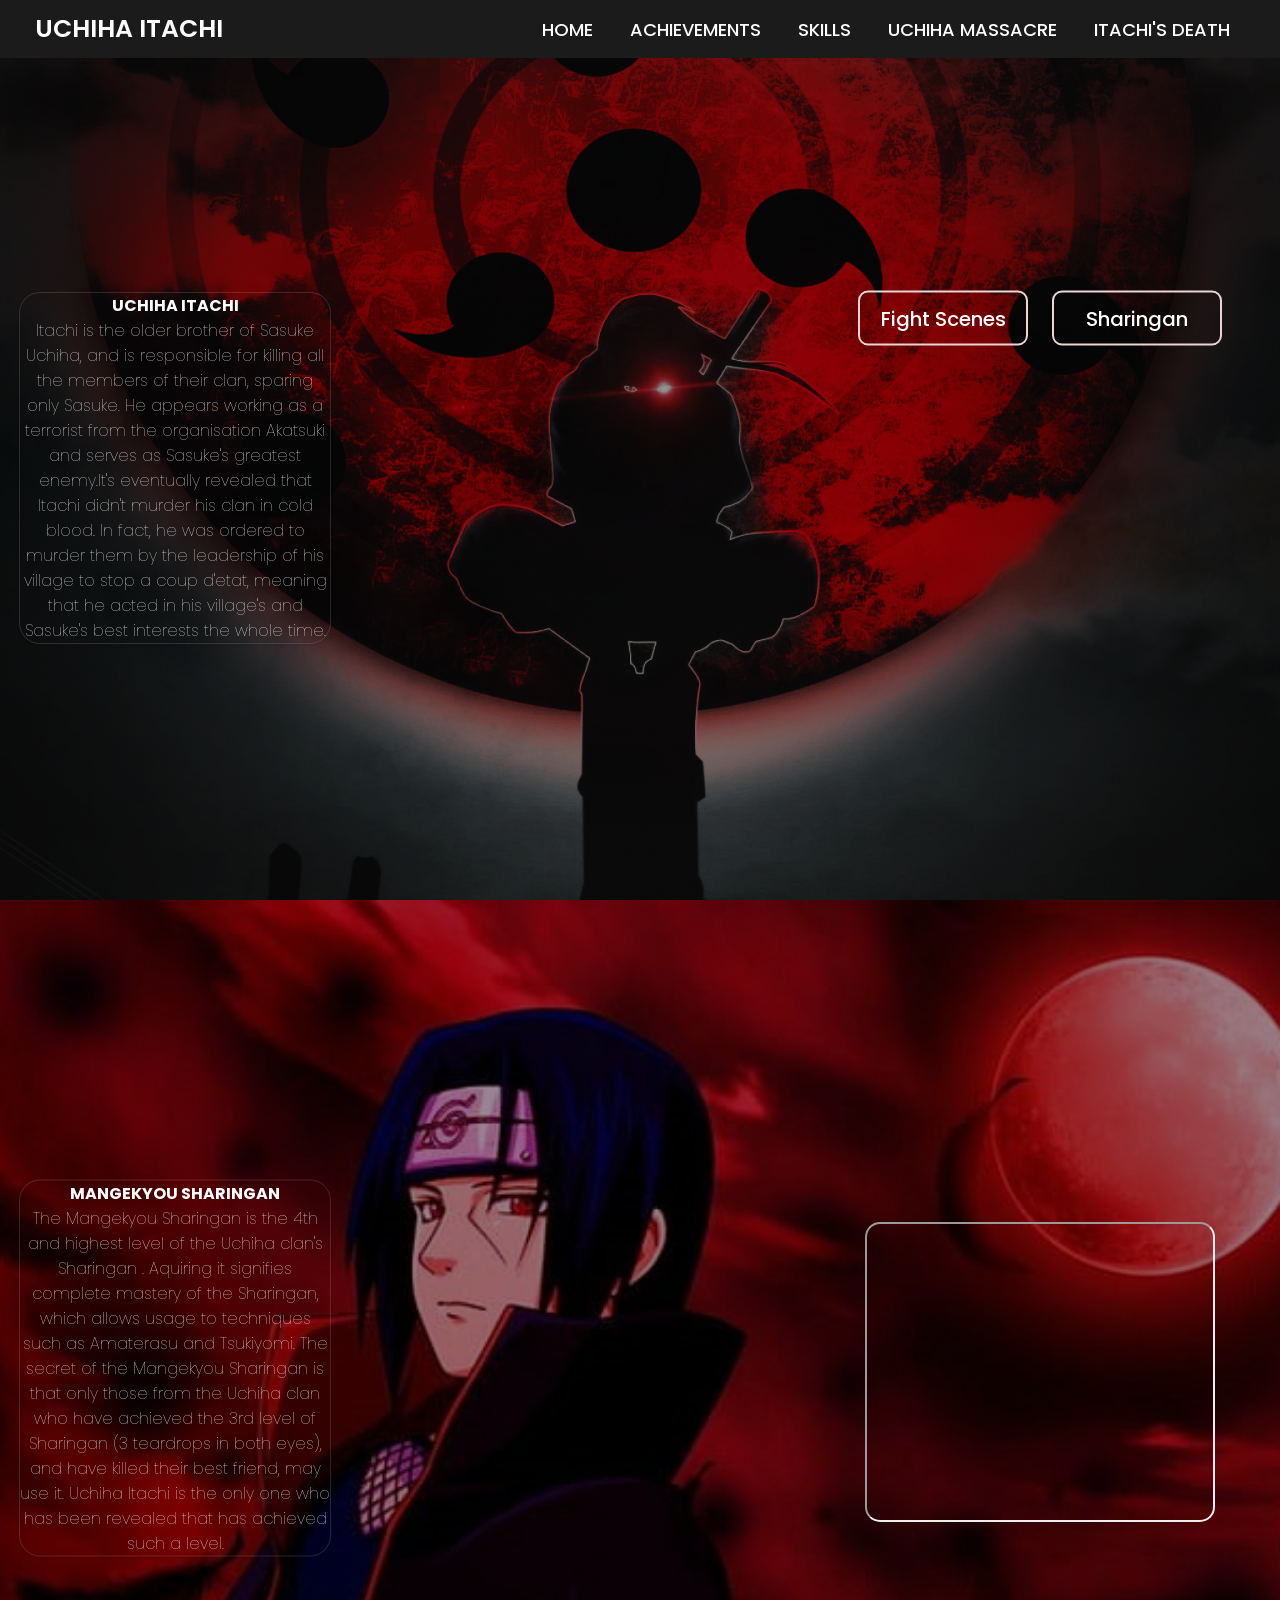
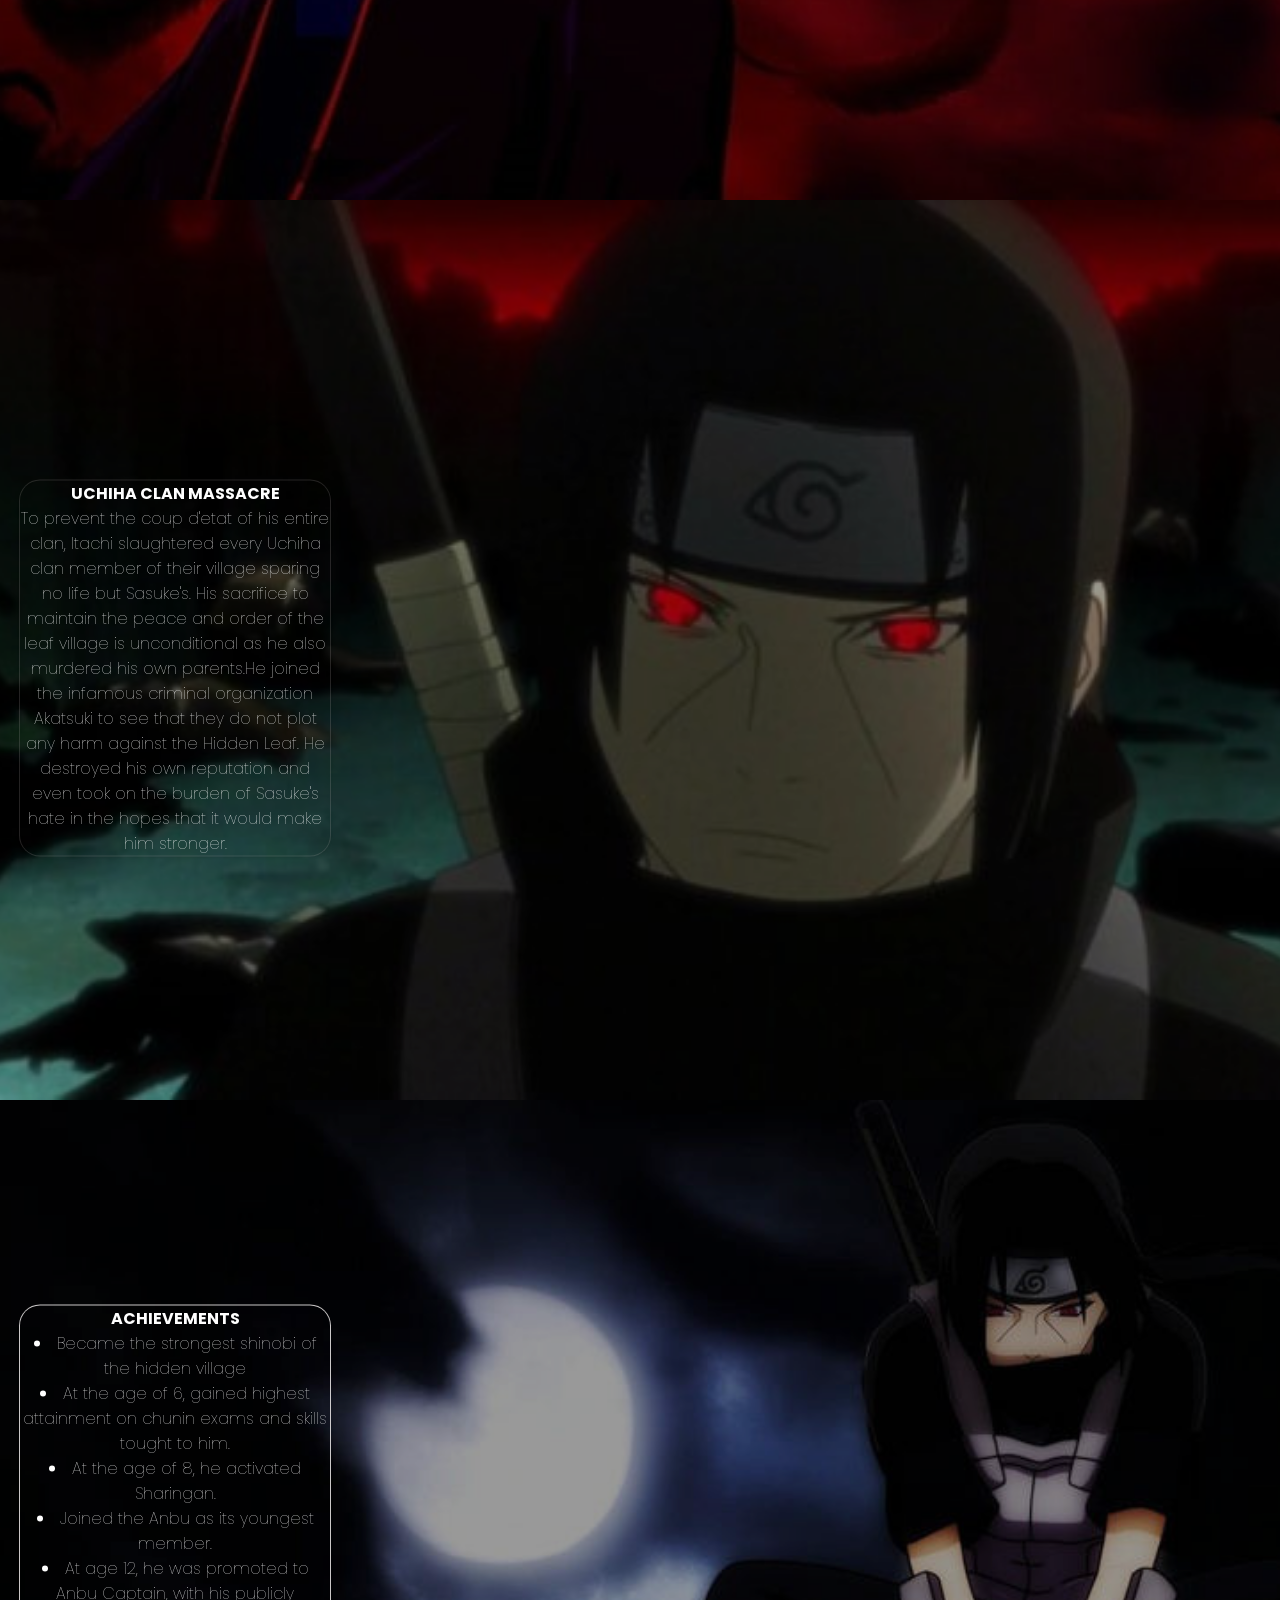
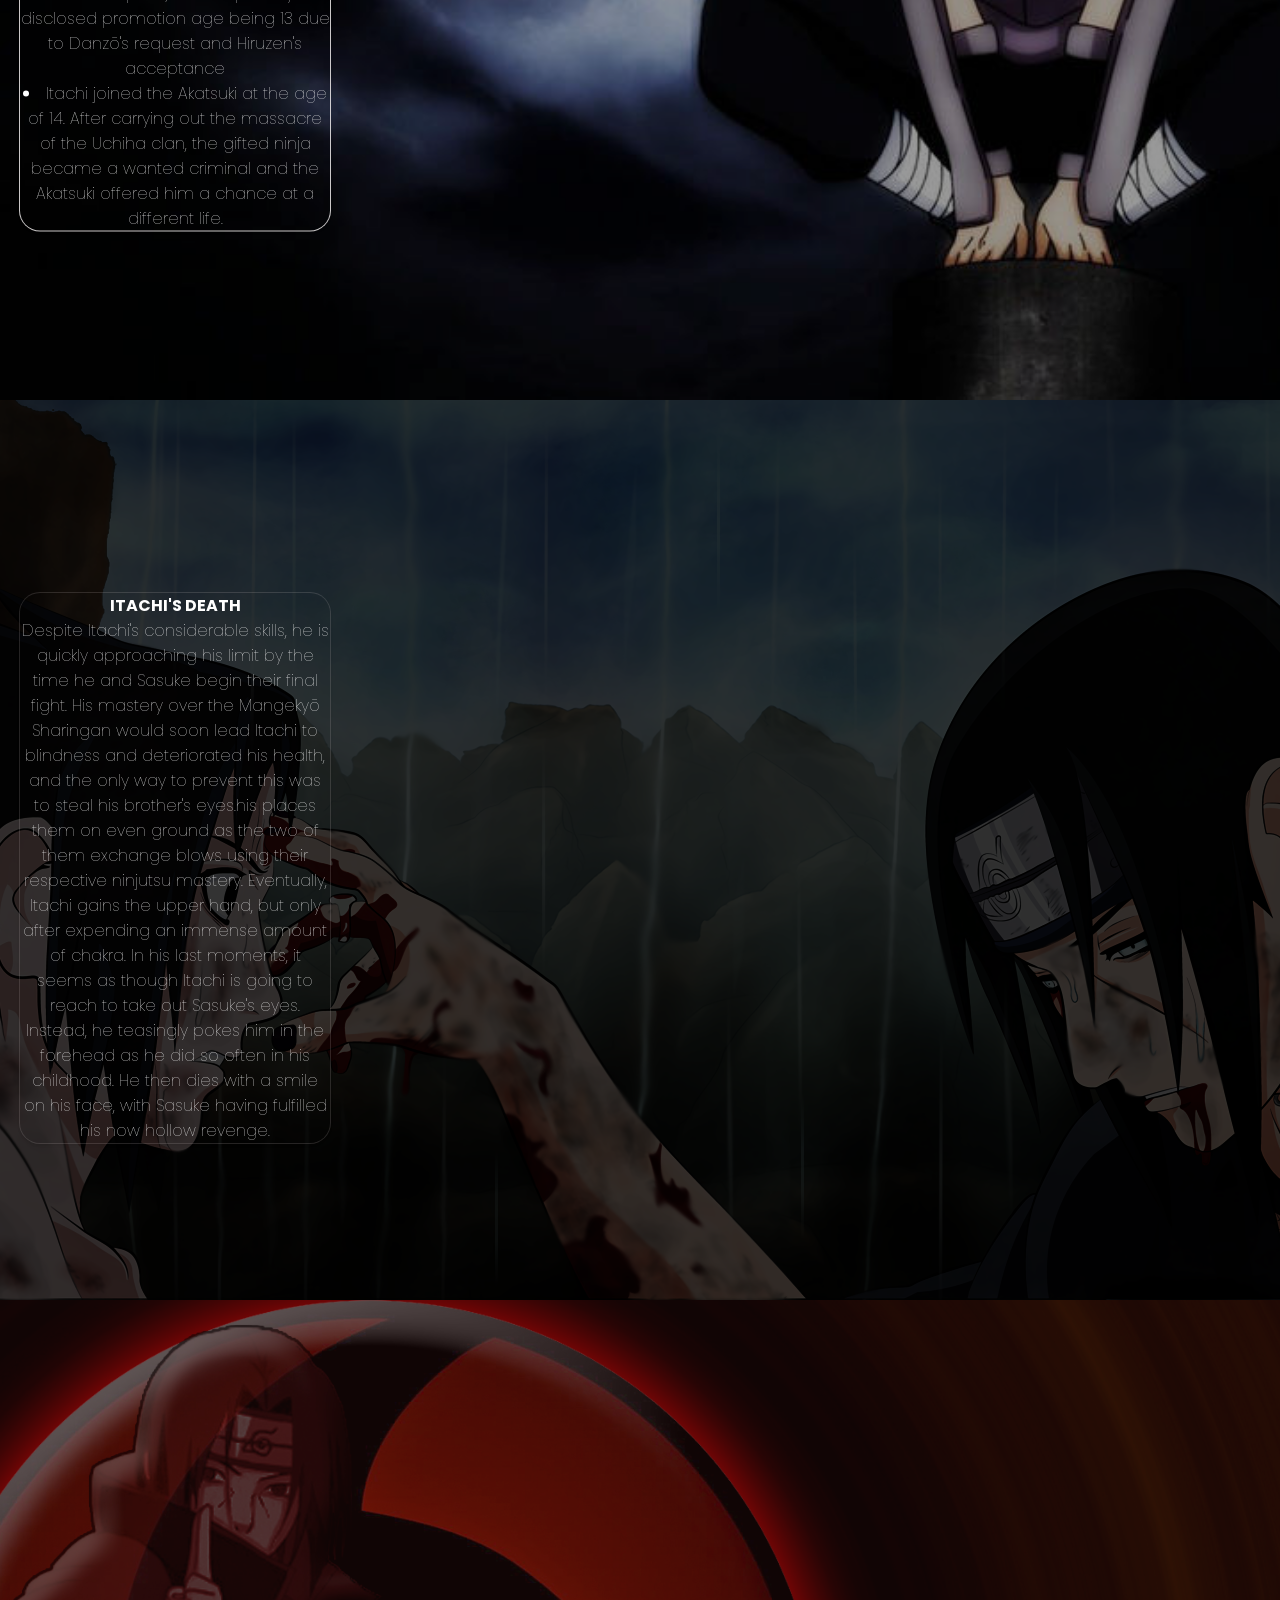
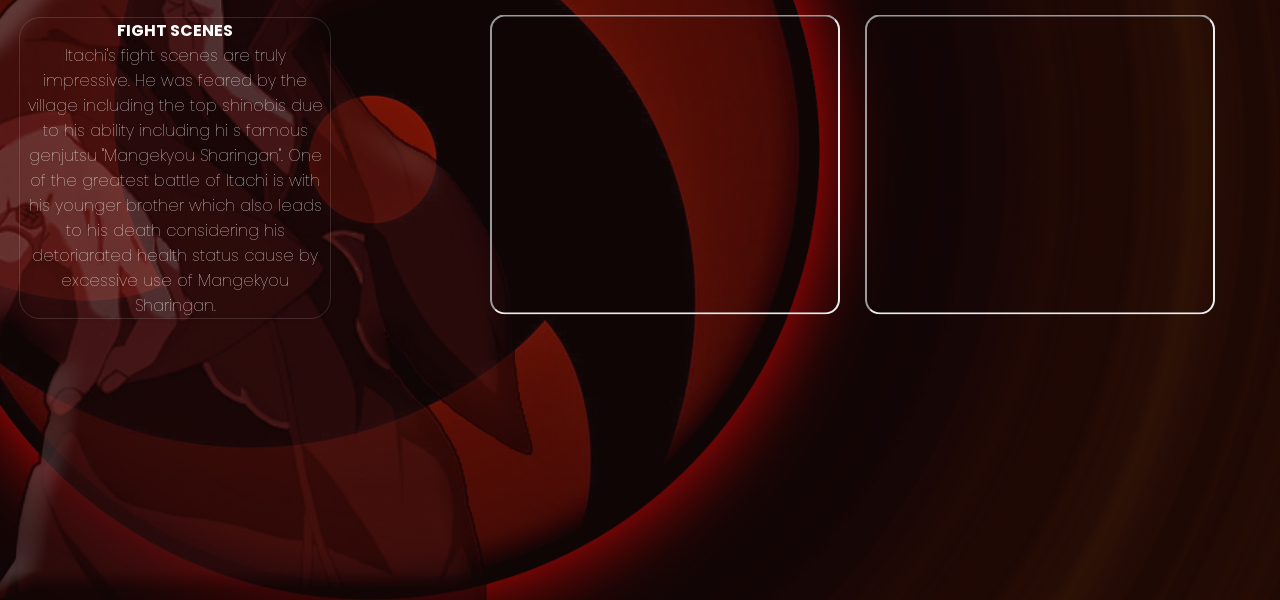
<file: index.html>
<!DOCTYPE html>

<html lang="en" dir="ltr">
  <head>
    <meta charset="UTF-8">
    <meta name="viewport" content="width=device-width, initial-scale=1.0">
    <link rel="stylesheet" href="style.css">
    <link rel="stylesheet" href="https://cdnjs.cloudflare.com/ajax/libs/font-awesome/5.15.2/css/all.min.css"/>
    <title>Tribute Page</title>
   </head>
<body>
  
  <nav>
    <div class="main">
      <div class="logo">
    
        <a href="#">UCHIHA ITACHI</a>
      </div>
      <ul class="topnav" id="dropdownClick">
        <li><a href="#">HOME</a></li>
        <li><a href="#section3">ACHIEVEMENTS</a></li>
        <li><a href="#section1">SKILLS</a></li>
        <li><a href="#section2">UCHIHA MASSACRE</a></li>
        <li><a href="#section4">ITACHI'S DEATH</a></li>
        <li class="dropdownIcon"><a href="javascript:void(0);" onclick="dropdownMenu()">&#9776;</a></li>
      </ul>
    </div>
  </nav>
  
  <div class="img"></div>
  <div class="center">

  <div class="btns">
    <a href="#section5"><button>Fight Scenes</button></a>
    <a href="#section1"><button>Sharingan</button></a>
  </div>
</div>

  <div class="center">
    <div class="col-3"> 
      <div class="story"> 
        <label><b>UCHIHA  ITACHI</b></label>
        <p>Itachi is the older brother of Sasuke Uchiha, and is responsible for killing all the members of their clan, sparing only Sasuke. He appears working as a terrorist from the organisation Akatsuki and serves as Sasuke's greatest enemy.It's eventually revealed that Itachi didn't murder his clan in cold blood. In fact, he was ordered to murder them by the leadership of his village to stop a coup d'etat, meaning that he acted in his village's and Sasuke's best interests the whole time. </p>
  </div>
</div>
</div>

  <div class="img2"id="section1">
    <div class="center">
      <div class="col-32"> 
        <div class="story">  

                <label><b>MANGEKYOU SHARINGAN</b></label>
        <p>The Mangekyou Sharingan is the 4th and highest level of the Uchiha clan's Sharingan . Aquiring it signifies complete mastery of the Sharingan, which allows usage to techniques such as Amaterasu and Tsukiyomi. The secret of the Mangekyou Sharingan is that only those from the Uchiha clan who have achieved the 3rd level of Sharingan (3 teardrops in both eyes), and have killed their best friend, may use it. Uchiha Itachi is the only one who has been revealed that has achieved such a level. </p>
        
      </div>    
</div> 
<div class="center">
<div><iframe class="video1" src="https://www.youtube.com/embed/Rd70u6upbAA/"></iframe></div>
</div>
</div>
</div>
<div class="img3"id="section2">
  <div class="center">
    <div class="col-33"> 
      <div class="story">  
              <label><b>UCHIHA CLAN MASSACRE</b></label>
      <p>To prevent the coup d'etat of his entire clan, Itachi slaughtered every Uchiha clan member of their village sparing no life but Sasuke's. His sacrifice to maintain the peace and order of the leaf village is unconditional as he also murdered his own parents.He joined the infamous criminal organization Akatsuki to see that they do not plot any harm against the Hidden Leaf. He destroyed his own reputation and even took on the burden of Sasuke's hate in the hopes that it would make him stronger.
      </p>
      
    </div>
      </div>   
      </div>
    </div>
      <div class="img4"id="section3">
        <div class="center">
          <div class="col-4"> 
            <div class="story">  
                    <label><b>ACHIEVEMENTS</b></label>
            <li>Became the strongest shinobi of the hidden village</li>
            <li>At the age of 6, gained highest attainment on chunin exams and skills tought to him.</li>
            <li>At the age of 8, he activated Sharingan. </li>
            <li>Joined the Anbu as its youngest member. </li>
            <li>At age 12, he was promoted to Anbu Captain, with his publicly disclosed promotion age being 13 due to Danzō's request and Hiruzen's acceptance </li>
            <li>Itachi joined the Akatsuki at the age of 14. After carrying out the massacre of the Uchiha clan, the gifted ninja became a wanted criminal and the Akatsuki offered him a chance at a different life. </li>
          </div>
        </div>
        </div>
      </div>
        <div class="img5"id="section4">
          <div class="center">
            <div class="col-33"> 
              <div class="story">  
                      <label><b>ITACHI'S DEATH</b></label>
              <p>Despite Itachi's considerable skills, he is quickly approaching his limit by the time he and Sasuke begin their final fight. His mastery over the Mangekyō Sharingan would soon lead Itachi to blindness and deteriorated his health, and the only way to prevent this was to steal his brother's eyes.his places them on even ground as the two of them exchange blows using their respective ninjutsu mastery. Eventually, Itachi gains the upper hand, but only after expending an immense amount of chakra. In his last moments, it seems as though Itachi is going to reach to take out Sasuke's eyes. Instead, he teasingly pokes him in the forehead as he did so often in his childhood. He then dies with a smile on his face, with Sasuke having fulfilled his now hollow revenge.
              </p>
             </div>
              </div>   
              </div>
            </div>
  <div class="img6"id="section5">
    <div class="center">
      <div class="col-32"> 
        <div class="story">  

                <label><b>FIGHT SCENES</b></label>
        <p>Itachi's fight scenes are truly impressive. He was feared by the village including the top shinobis due to his ability including hi s famous genjutsu "Mangekyou Sharingan". One of the greatest battle of Itachi is with his younger brother which also leads to his death considering his detoriarated health status cause by excessive use of Mangekyou Sharingan. </p>
      </div>   
      </div>    
</div> 
<div class="center">
  <div><iframe class="video2" src="https://www.youtube.com/embed/1FEnXdp5TII/"></iframe></div>
  </div> 

  <div class="center">
    <div><iframe class="video3" src="https://www.youtube.com/embed/mvcadIOcJwU/"></iframe></div>
    </div>
</div>
          </body>
</html>
</file>
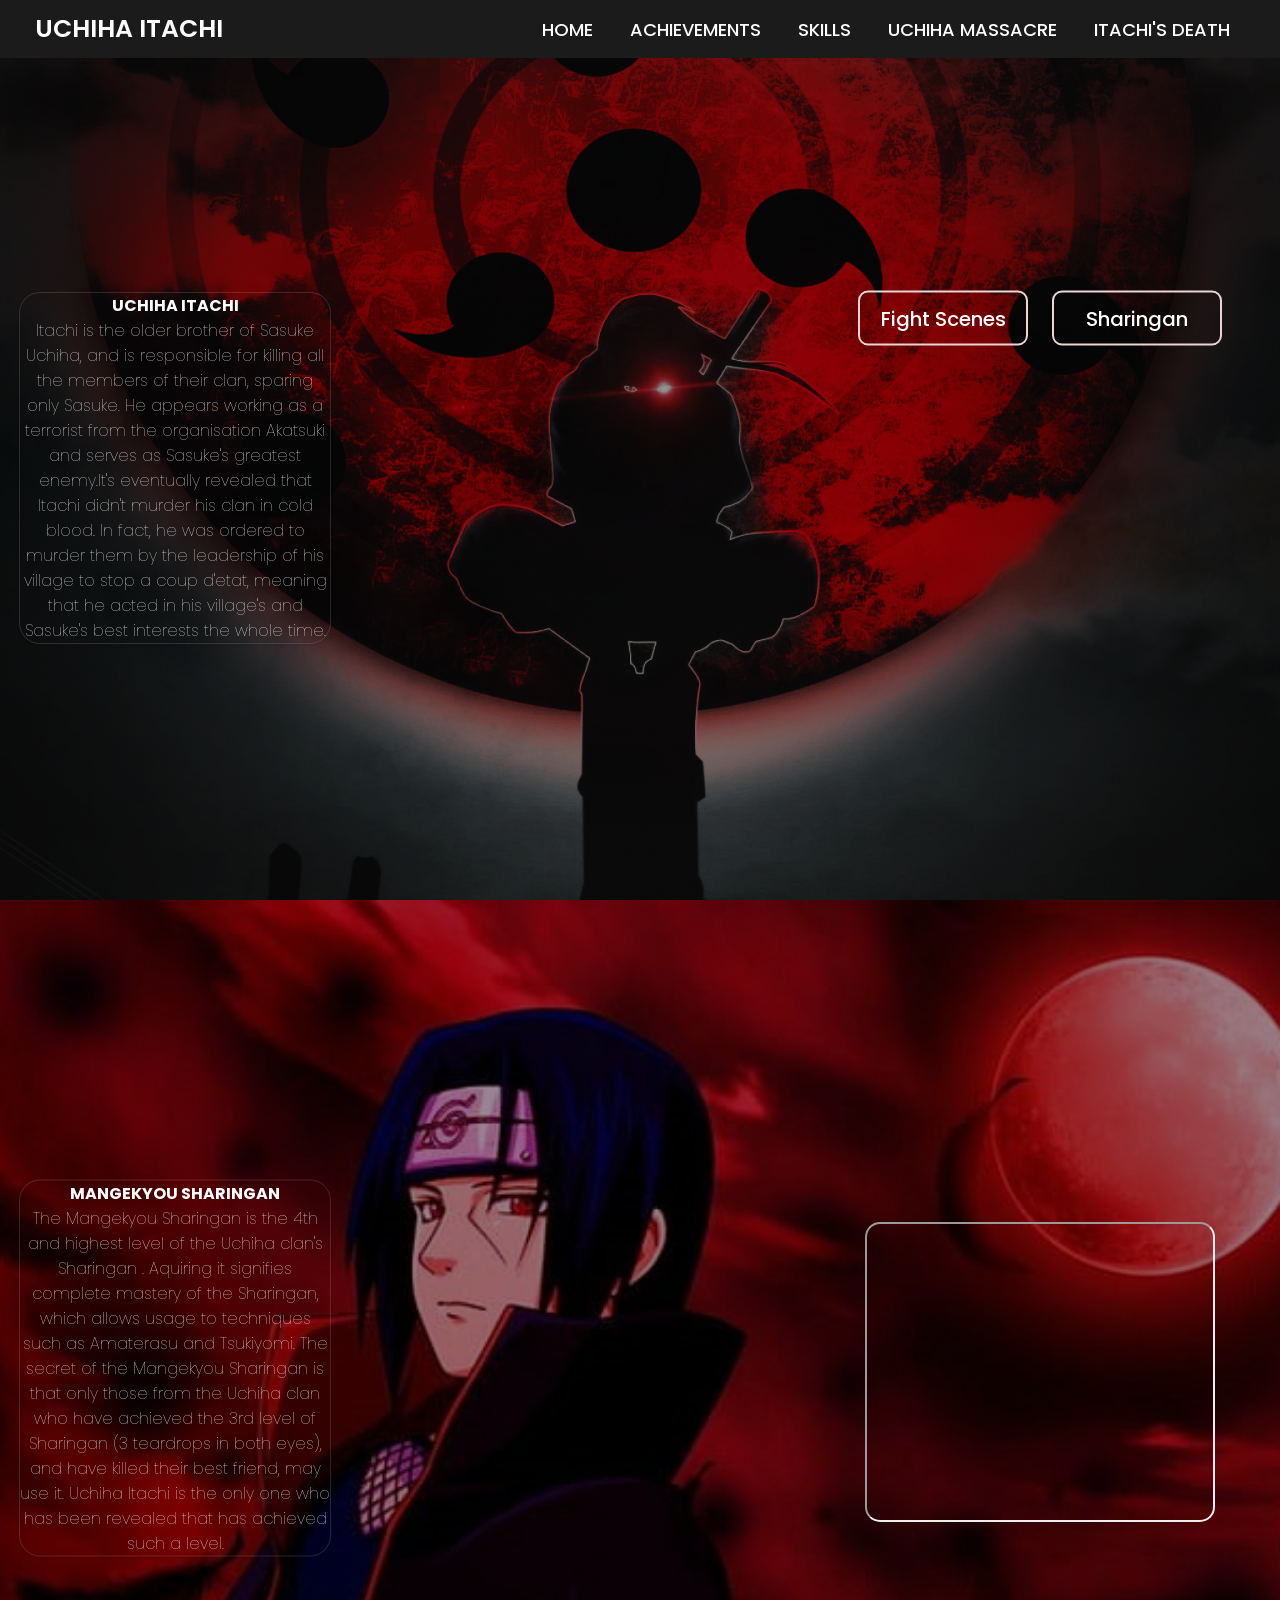
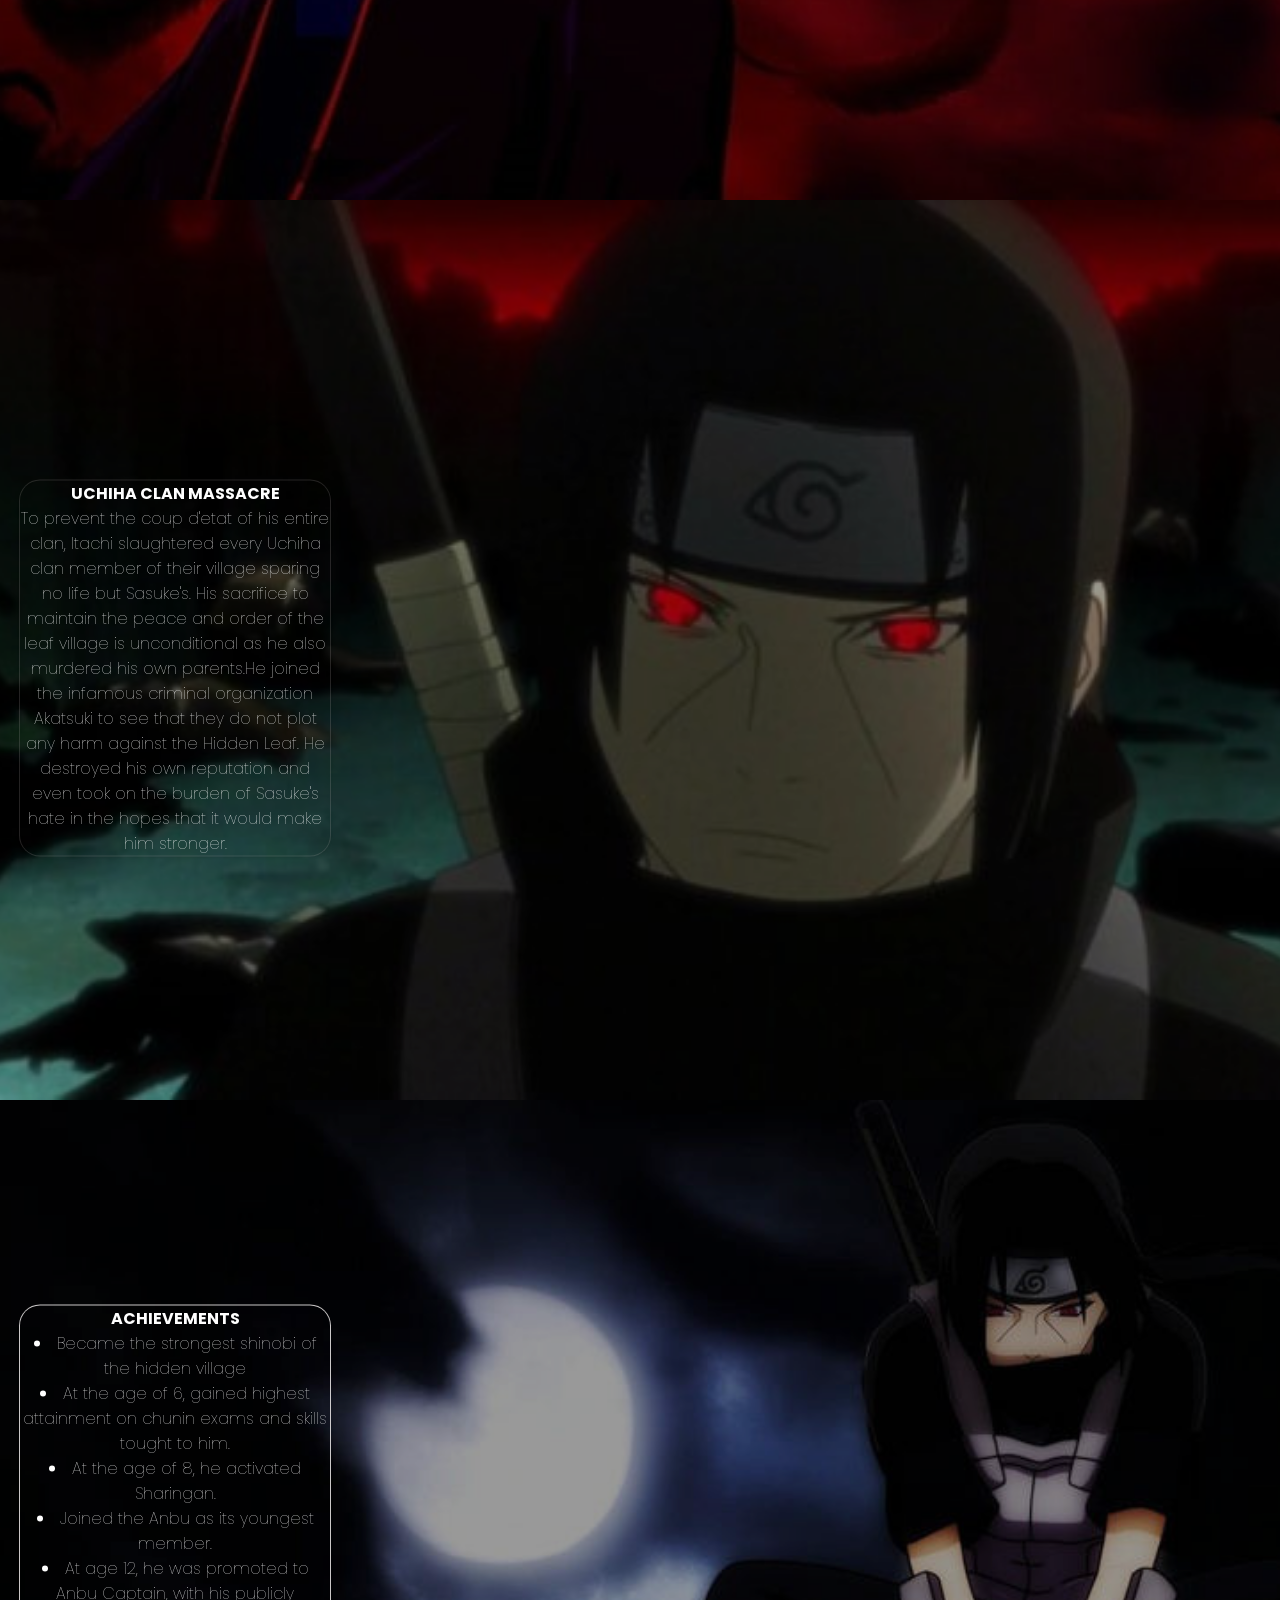
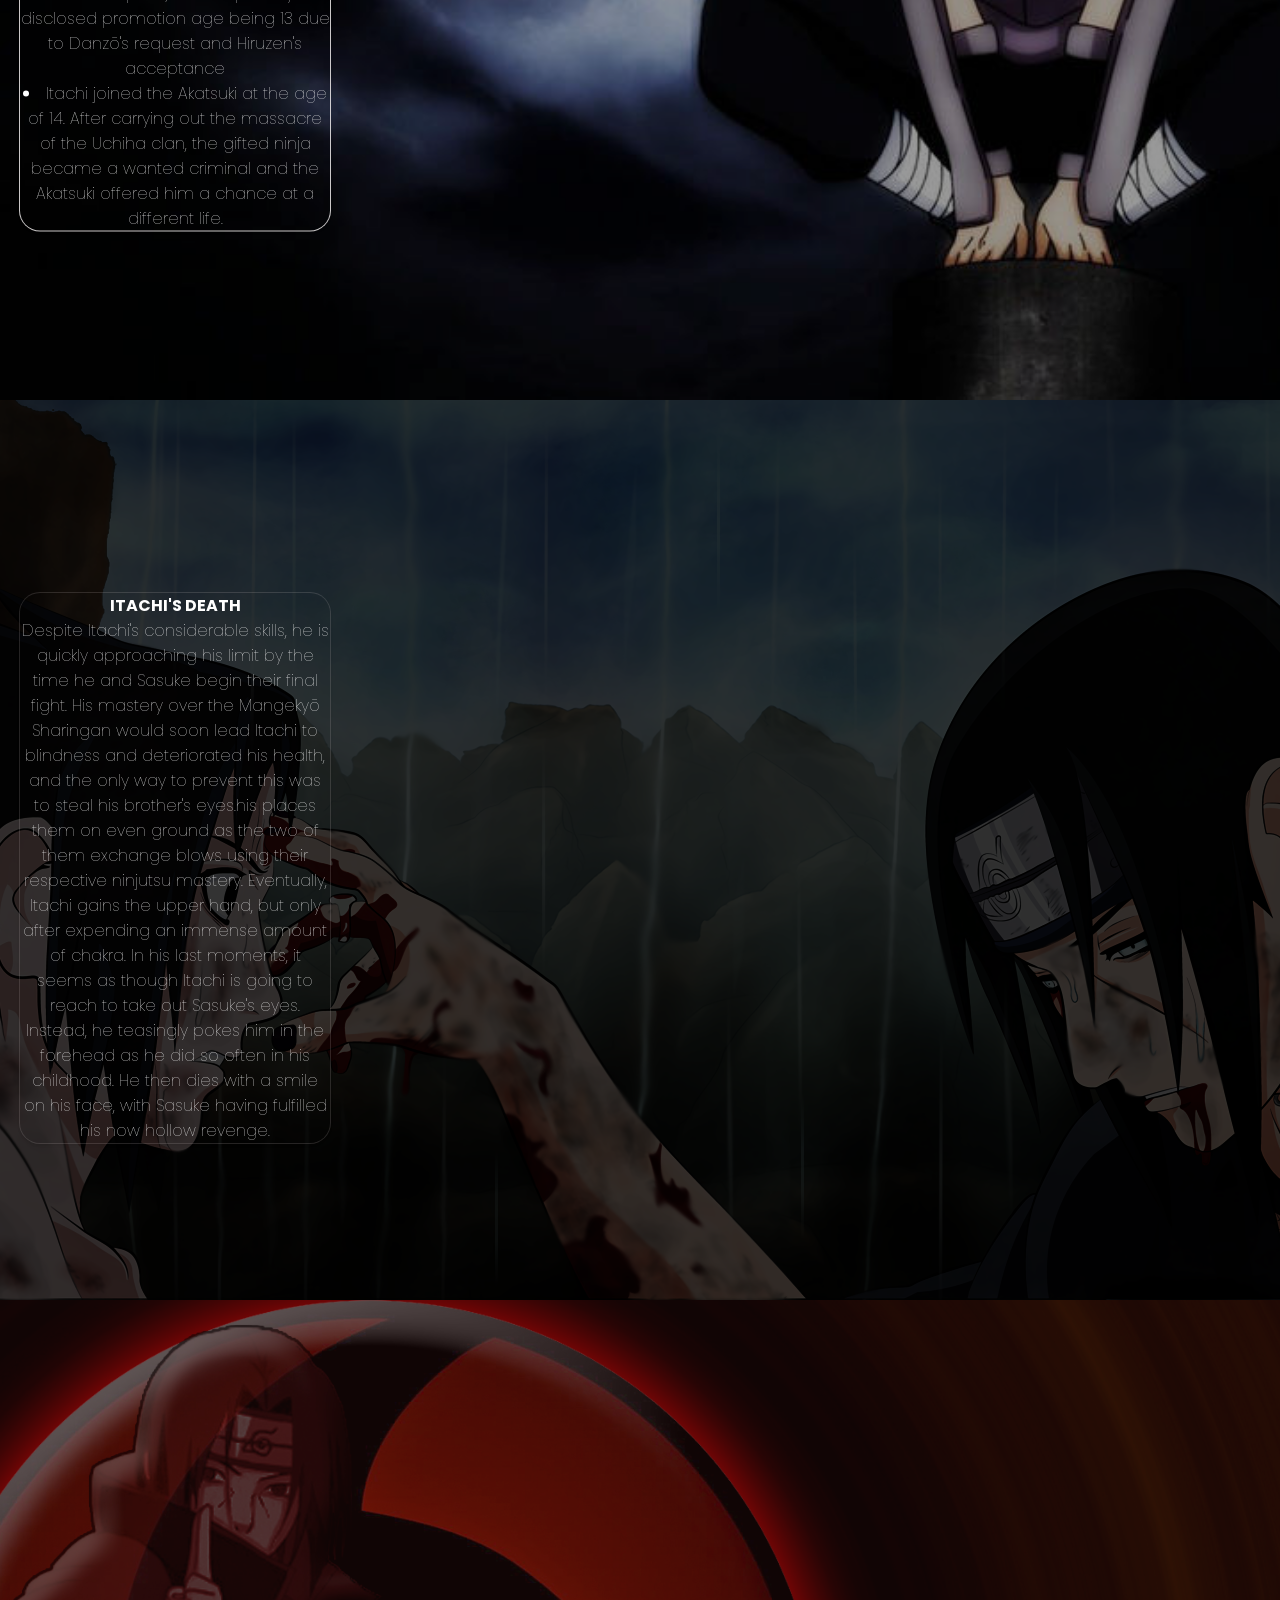
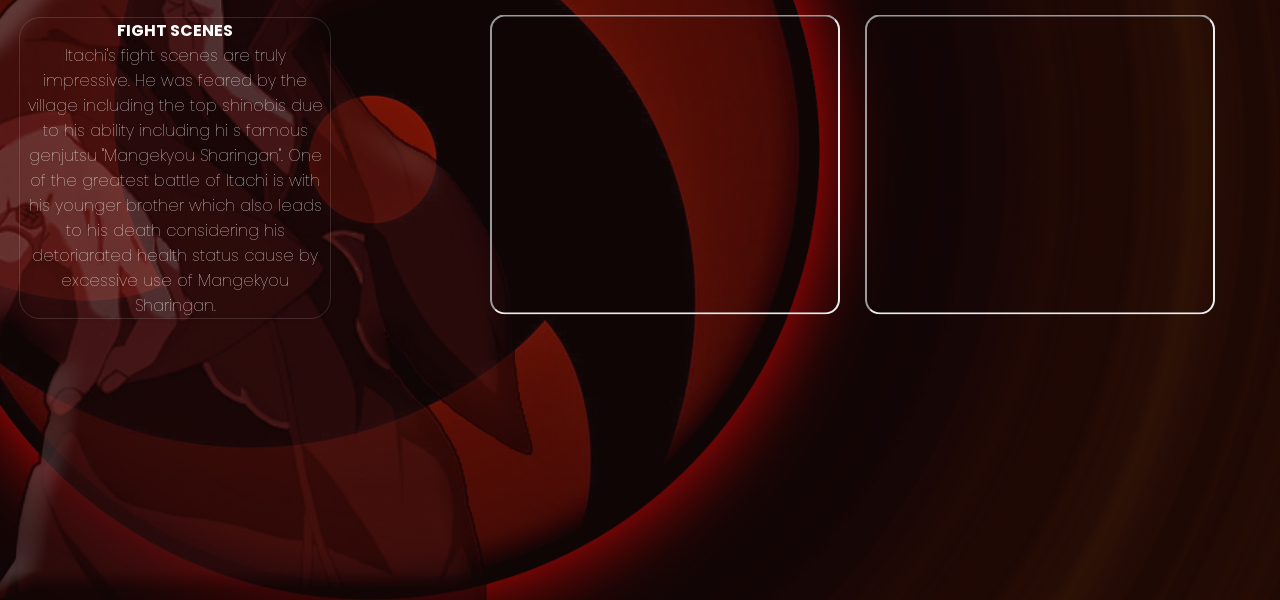
<file: Tribute page/index.html>
<!DOCTYPE html>

<html lang="en" dir="ltr">
  <head>
    <meta charset="UTF-8">
    <meta name="viewport" content="width=device-width, initial-scale=1.0">
    <link rel="stylesheet" href="style.css">
    <link rel="stylesheet" href="https://cdnjs.cloudflare.com/ajax/libs/font-awesome/5.15.2/css/all.min.css"/>
    <title>Tribute Page</title>
   </head>
<body>
  
  <nav>
    <div class="main">
      <div class="logo">
    
        <a href="#">UCHIHA ITACHI</a>
      </div>
      <ul class="topnav" id="dropdownClick">
        <li><a href="#">HOME</a></li>
        <li><a href="#section3">ACHIEVEMENTS</a></li>
        <li><a href="#section1">SKILLS</a></li>
        <li><a href="#section2">UCHIHA MASSACRE</a></li>
        <li><a href="#section4">ITACHI'S DEATH</a></li>
        <li class="dropdownIcon"><a href="javascript:void(0);" onclick="dropdownMenu()">&#9776;</a></li>
      </ul>
    </div>
  </nav>
  
  <div class="img"></div>
  <div class="center">

  <div class="btns">
    <a href="#section5"><button>Fight Scenes</button></a>
    <a href="#section1"><button>Sharingan</button></a>
  </div>
</div>

  <div class="center">
    <div class="col-3"> 
      <div class="story"> 
        <label><b>UCHIHA  ITACHI</b></label>
        <p>Itachi is the older brother of Sasuke Uchiha, and is responsible for killing all the members of their clan, sparing only Sasuke. He appears working as a terrorist from the organisation Akatsuki and serves as Sasuke's greatest enemy.It's eventually revealed that Itachi didn't murder his clan in cold blood. In fact, he was ordered to murder them by the leadership of his village to stop a coup d'etat, meaning that he acted in his village's and Sasuke's best interests the whole time. </p>
  </div>
</div>
</div>

  <div class="img2"id="section1">
    <div class="center">
      <div class="col-32"> 
        <div class="story">  

                <label><b>MANGEKYOU SHARINGAN</b></label>
        <p>The Mangekyou Sharingan is the 4th and highest level of the Uchiha clan's Sharingan . Aquiring it signifies complete mastery of the Sharingan, which allows usage to techniques such as Amaterasu and Tsukiyomi. The secret of the Mangekyou Sharingan is that only those from the Uchiha clan who have achieved the 3rd level of Sharingan (3 teardrops in both eyes), and have killed their best friend, may use it. Uchiha Itachi is the only one who has been revealed that has achieved such a level. </p>
        
      </div>    
</div> 
<div class="center">
<div><iframe class="video1" src="https://www.youtube.com/embed/Rd70u6upbAA/"></iframe></div>
</div>
</div>
</div>
<div class="img3"id="section2">
  <div class="center">
    <div class="col-33"> 
      <div class="story">  
              <label><b>UCHIHA CLAN MASSACRE</b></label>
      <p>To prevent the coup d'etat of his entire clan, Itachi slaughtered every Uchiha clan member of their village sparing no life but Sasuke's. His sacrifice to maintain the peace and order of the leaf village is unconditional as he also murdered his own parents.He joined the infamous criminal organization Akatsuki to see that they do not plot any harm against the Hidden Leaf. He destroyed his own reputation and even took on the burden of Sasuke's hate in the hopes that it would make him stronger.
      </p>
      
    </div>
      </div>   
      </div>
    </div>
      <div class="img4"id="section3">
        <div class="center">
          <div class="col-4"> 
            <div class="story">  
                    <label><b>ACHIEVEMENTS</b></label>
            <li>Became the strongest shinobi of the hidden village</li>
            <li>At the age of 6, gained highest attainment on chunin exams and skills tought to him.</li>
            <li>At the age of 8, he activated Sharingan. </li>
            <li>Joined the Anbu as its youngest member. </li>
            <li>At age 12, he was promoted to Anbu Captain, with his publicly disclosed promotion age being 13 due to Danzō's request and Hiruzen's acceptance </li>
            <li>Itachi joined the Akatsuki at the age of 14. After carrying out the massacre of the Uchiha clan, the gifted ninja became a wanted criminal and the Akatsuki offered him a chance at a different life. </li>
          </div>
        </div>
        </div>
      </div>
        <div class="img5"id="section4">
          <div class="center">
            <div class="col-33"> 
              <div class="story">  
                      <label><b>ITACHI'S DEATH</b></label>
              <p>Despite Itachi's considerable skills, he is quickly approaching his limit by the time he and Sasuke begin their final fight. His mastery over the Mangekyō Sharingan would soon lead Itachi to blindness and deteriorated his health, and the only way to prevent this was to steal his brother's eyes.his places them on even ground as the two of them exchange blows using their respective ninjutsu mastery. Eventually, Itachi gains the upper hand, but only after expending an immense amount of chakra. In his last moments, it seems as though Itachi is going to reach to take out Sasuke's eyes. Instead, he teasingly pokes him in the forehead as he did so often in his childhood. He then dies with a smile on his face, with Sasuke having fulfilled his now hollow revenge.
              </p>
             </div>
              </div>   
              </div>
            </div>
  <div class="img6"id="section5">
    <div class="center">
      <div class="col-32"> 
        <div class="story">  

                <label><b>FIGHT SCENES</b></label>
        <p>Itachi's fight scenes are truly impressive. He was feared by the village including the top shinobis due to his ability including hi s famous genjutsu "Mangekyou Sharingan". One of the greatest battle of Itachi is with his younger brother which also leads to his death considering his detoriarated health status cause by excessive use of Mangekyou Sharingan. </p>
      </div>   
      </div>    
</div> 
<div class="center">
  <div><iframe class="video2" src="https://www.youtube.com/embed/1FEnXdp5TII/"></iframe></div>
  </div> 

  <div class="center">
    <div><iframe class="video3" src="https://www.youtube.com/embed/mvcadIOcJwU/"></iframe></div>
    </div>
</div>
          </body>
</html>
</file>
<file: style.css>
@import url('https://fonts.googleapis.com/css2?family=Poppins:wght@200;300;400;500;600;700&display=swap');
*{
  margin: 0;
  padding: 0;
  box-sizing: border-box;
  font-family: 'Poppins',sans-serif;
}
::selection{
  color: #000;
  background: #fff;
}

html
  {scroll-behavior: smooth;
  }
/*#####NAVBAR HERE####*/
nav{
  position: fixed;
  background: #1b1b1b;
  width: 100%;
  padding: 10px 0;
  z-index: 12;
}
nav .main{
  max-width: 1250px;
  margin: auto;
  display: flex;
  align-items: center;
  justify-content: space-between;
  padding: 0 20px;
}
.main .logo a{

  text-decoration: none;
  color: #fff;
  font-size: 25px;
  font-weight: 600;
}

.main ul{
  display: inline-flex;
}
.main ul li{
  list-style: none;
  margin-left: 7px;
}
.main ul li:first-child{
  margin-left: 0px;
}
.main ul li a{
  text-decoration: none;
  color: #fff;
  font-size: 18px;
  font-weight: 500;
  padding: 8px 15px;
  border-radius: 5px;
  transition: all 0.3s ease;
}
.main ul li a:hover{
  background: #fff;
  color: black;
}

ul.topnav li.dropdownIcon{
    display: none;
   /*#####Sink Navbar Selection to menu icon when adjusted####*/ 
}
@media screen and (max-width:680px){
  ul.topnav li:not(:nth-child(1)){
      display: none;
  }
  ul.topnav li.dropdownIcon {
      display: block;
      float: right;
  }
}
  
ul.topnav.responsive li.dropdownIcon{
      position: absolute;
      top:0;
      right:0;
      
  }
.img{
  background: url('Assets/image3.png')no-repeat;
  width: 100%;
  height: 100vh;
  background-size: cover;
  background-position: center;
  position: relative;
}
.img::before{
  content: '';
  position: absolute;
  height: 100%;
  width: 100%;
  background: rgba(0, 0, 0, 0.4);
}
.img2{
  background: url('Assets/image2.png')no-repeat;
  width: 100%;
  height: 100vh;
  background-size: cover;
  background-position: center;
  position: relative;
}
.img2::before{
  content: '';
  position: absolute;
  height: 100%;
  width: 100%;
  background: rgba(0, 0, 0, 0.4);
}
.img3{
  background: url('Assets/image5.png')no-repeat;
  width: 100%;
  height: 100vh;
  background-size: cover;
  background-position: center;
  position: relative;
}
.img3::before{
  content: '';
  position: absolute;
  height: 100%;
  width: 100%;
  background: rgba(0, 0, 0, 0.4);
}
.img4{
  background: url('Assets/image6.png')no-repeat;
  width: 100%;
  height: 100vh;
  background-size: cover;
  background-position: center;
  position: relative;
}
.img4::before{
  content: '';
  position: absolute;
  height: 100%;
  width: 100%;
  background: rgba(0, 0, 0, 0.4);
}
.img5{
  background: url('Assets/image7.png')no-repeat;
  width: 100%;
  height: 100vh;
  background-size: cover;
  background-position: center;
  position: relative;
}
.img5::before{
  content: '';
  position: absolute;
  height: 100%;
  width: 100%;
  background: rgba(0, 0, 0, 0.801);
}
.img6{
  background: url('Assets/image8.png')no-repeat;
  width: 100%;
  height: 100vh;
  background-size: cover;
  background-position: center;
  position: relative;
}
.img6::before{
  content: '';
  position: absolute;
  height: 100%;
  width: 100%;
  background: rgba(29, 10, 10, 0.562);
}

.center{
  position: absolute;
  top: 52%;
  left: 50%;
  transform: translate(-50%, -50%);
  width: 100%;
  padding: 0 20px;
  text-align: center;
}
.center.col-1{
  position: absolute;
  top: 52%;
  left: 50%;
  width: 100%;
  padding: 0 20px;
  text-align: center;
}
.center.col-4{
  position: absolute;
  top: 52%;
  left: 10%;
  width: 100%;
  padding: 0 20px;
  text-align: center;
}




.center .story{
 position:inherit;
 font-weight:5;
  color: #fff;

}
.center .story2{
  position:inherit;
  font-weight:5;
   color: #fff;
 
 }
 .center .story3{
  position:inherit;
  font: weight 5;;
   color: rgb(245, 240, 240);
 
 }
.center .btns{
  margin-bottom: 300px;
  margin-left: 800px;
}
.center .btns button{
  height: 55px;
  width: 170px;
  border-radius: 10px;
  border: none;
  margin: 0 10px;
  border: 2px solid rgb(235, 213, 213);
  font-size: 20px;
  font-weight: 500;
  padding: 0 10px;
  cursor: pointer;
  outline: none;
  transition: all 0.3s ease;
}
.center .btns button:first-child{
  color: #fff;
  background: none;
}
.btns button:first-child:hover{
  background: white;
  color: black;
}
.center .btns button:last-child{
    color: #fff;
    background: none;
}
.btns button:last-child:hover{
  background: white;
  color: black;
}
.center .btns2{
  margin-top:500px;
  margin-left: 800px;
}
.center .btns2 button{
  height: 55px;
  width: 170px;
  border-radius: 10px;
  border: none;
  margin: 0 10px;
  border: 2px solid rgb(235, 213, 213);
  font-size: 20px;
  font-weight: 500;
  padding: 0 10px;
  cursor: pointer;
  outline: none;
  transition: all 0.3s ease;
}
.video1{
  border-radius: 15px;
  overflow: hidden;
  z-index: 1;
  margin-left: 800px;
  height: 300px;
width: 350px;

}
.video2{
  border-radius: 15px;
  overflow: hidden;
  z-index: 1;
  margin-left: 50px;
  
  height: 300px;
width: 350px;

}
.video3{
  border-radius: 15px;
  overflow: hidden;
  z-index: 1;
  margin-left: 800px;
  
  height: 300px;
width: 350px;

}

.col-1{width:8.33%;}
.col-2{width:16.66%;}
.col-3{width: 25%; border-radius: 20px;box-shadow: 0 0 0 1px rgba(240, 234, 234, 0.15), 0 2px 3px 0 rgba(0,0,0,.1);}
.col-32{width: 25%; border-radius: 20px;box-shadow: 0 0 0 1px rgba(238, 228, 228, 0.15), 0 2px 3px 0 rgba(0,0,0,.1);}
.col-33{width: 25%; border-radius: 20px;box-shadow: 0 0 0 1px rgba(238, 228, 228, 0.15), 0 2px 3px 0 rgba(0,0,0,.1);}
.col-34{width: 25%; border-radius: 20px;box-shadow: 0 0 0 1px rgba(238, 228, 228, 0.15), 0 2px 3px 0 rgba(0,0,0,.1);}
.col-4{width:25%;border-radius: 20px;box-shadow: 0 0 0 1px rgba(248, 244, 244, 0.815), 0 2px 3px 0 rgba(0,0,0,.1);}
.col-5{width:41.66;}
.col-6{width:50;}
.col-7{width:58.33%;}
.col-8{width:66.66%;}
.col-9{width:75%;}
.col-10{width:83.33%}
.col-11{width:91.66%}
.col-12{width:100%;}

* {
    box-sizing: border-box;
    
}
</file>
<file: Tribute page/style.css>
@import url('https://fonts.googleapis.com/css2?family=Poppins:wght@200;300;400;500;600;700&display=swap');
*{
  margin: 0;
  padding: 0;
  box-sizing: border-box;
  font-family: 'Poppins',sans-serif;
}
::selection{
  color: #000;
  background: #fff;
}

html
  {scroll-behavior: smooth;
  }
/*#####NAVBAR HERE####*/
nav{
  position: fixed;
  background: #1b1b1b;
  width: 100%;
  padding: 10px 0;
  z-index: 12;
}
nav .main{
  max-width: 1250px;
  margin: auto;
  display: flex;
  align-items: center;
  justify-content: space-between;
  padding: 0 20px;
}
.main .logo a{

  text-decoration: none;
  color: #fff;
  font-size: 25px;
  font-weight: 600;
}

.main ul{
  display: inline-flex;
}
.main ul li{
  list-style: none;
  margin-left: 7px;
}
.main ul li:first-child{
  margin-left: 0px;
}
.main ul li a{
  text-decoration: none;
  color: #fff;
  font-size: 18px;
  font-weight: 500;
  padding: 8px 15px;
  border-radius: 5px;
  transition: all 0.3s ease;
}
.main ul li a:hover{
  background: #fff;
  color: black;
}

ul.topnav li.dropdownIcon{
    display: none;
   /*#####Sink Navbar Selection to menu icon when adjusted####*/ 
}
@media screen and (max-width:680px){
  ul.topnav li:not(:nth-child(1)){
      display: none;
  }
  ul.topnav li.dropdownIcon {
      display: block;
      float: right;
  }
}
  
ul.topnav.responsive li.dropdownIcon{
      position: absolute;
      top:0;
      right:0;
      
  }
.img{
  background: url('Assets/image3.png')no-repeat;
  width: 100%;
  height: 100vh;
  background-size: cover;
  background-position: center;
  position: relative;
}
.img::before{
  content: '';
  position: absolute;
  height: 100%;
  width: 100%;
  background: rgba(0, 0, 0, 0.4);
}
.img2{
  background: url('Assets/image2.png')no-repeat;
  width: 100%;
  height: 100vh;
  background-size: cover;
  background-position: center;
  position: relative;
}
.img2::before{
  content: '';
  position: absolute;
  height: 100%;
  width: 100%;
  background: rgba(0, 0, 0, 0.4);
}
.img3{
  background: url('Assets/image5.png')no-repeat;
  width: 100%;
  height: 100vh;
  background-size: cover;
  background-position: center;
  position: relative;
}
.img3::before{
  content: '';
  position: absolute;
  height: 100%;
  width: 100%;
  background: rgba(0, 0, 0, 0.4);
}
.img4{
  background: url('Assets/image6.png')no-repeat;
  width: 100%;
  height: 100vh;
  background-size: cover;
  background-position: center;
  position: relative;
}
.img4::before{
  content: '';
  position: absolute;
  height: 100%;
  width: 100%;
  background: rgba(0, 0, 0, 0.4);
}
.img5{
  background: url('Assets/image7.png')no-repeat;
  width: 100%;
  height: 100vh;
  background-size: cover;
  background-position: center;
  position: relative;
}
.img5::before{
  content: '';
  position: absolute;
  height: 100%;
  width: 100%;
  background: rgba(0, 0, 0, 0.801);
}
.img6{
  background: url('Assets/image8.png')no-repeat;
  width: 100%;
  height: 100vh;
  background-size: cover;
  background-position: center;
  position: relative;
}
.img6::before{
  content: '';
  position: absolute;
  height: 100%;
  width: 100%;
  background: rgba(29, 10, 10, 0.562);
}

.center{
  position: absolute;
  top: 52%;
  left: 50%;
  transform: translate(-50%, -50%);
  width: 100%;
  padding: 0 20px;
  text-align: center;
}
.center.col-1{
  position: absolute;
  top: 52%;
  left: 50%;
  width: 100%;
  padding: 0 20px;
  text-align: center;
}
.center.col-4{
  position: absolute;
  top: 52%;
  left: 10%;
  width: 100%;
  padding: 0 20px;
  text-align: center;
}




.center .story{
 position:inherit;
 font-weight:5;
  color: #fff;

}
.center .story2{
  position:inherit;
  font-weight:5;
   color: #fff;
 
 }
 .center .story3{
  position:inherit;
  font: weight 5;;
   color: rgb(245, 240, 240);
 
 }
.center .btns{
  margin-bottom: 300px;
  margin-left: 800px;
}
.center .btns button{
  height: 55px;
  width: 170px;
  border-radius: 10px;
  border: none;
  margin: 0 10px;
  border: 2px solid rgb(235, 213, 213);
  font-size: 20px;
  font-weight: 500;
  padding: 0 10px;
  cursor: pointer;
  outline: none;
  transition: all 0.3s ease;
}
.center .btns button:first-child{
  color: #fff;
  background: none;
}
.btns button:first-child:hover{
  background: white;
  color: black;
}
.center .btns button:last-child{
    color: #fff;
    background: none;
}
.btns button:last-child:hover{
  background: white;
  color: black;
}
.center .btns2{
  margin-top:500px;
  margin-left: 800px;
}
.center .btns2 button{
  height: 55px;
  width: 170px;
  border-radius: 10px;
  border: none;
  margin: 0 10px;
  border: 2px solid rgb(235, 213, 213);
  font-size: 20px;
  font-weight: 500;
  padding: 0 10px;
  cursor: pointer;
  outline: none;
  transition: all 0.3s ease;
}
.video1{
  border-radius: 15px;
  overflow: hidden;
  z-index: 1;
  margin-left: 800px;
  height: 300px;
width: 350px;

}
.video2{
  border-radius: 15px;
  overflow: hidden;
  z-index: 1;
  margin-left: 50px;
  
  height: 300px;
width: 350px;

}
.video3{
  border-radius: 15px;
  overflow: hidden;
  z-index: 1;
  margin-left: 800px;
  
  height: 300px;
width: 350px;

}

.col-1{width:8.33%;}
.col-2{width:16.66%;}
.col-3{width: 25%; border-radius: 20px;box-shadow: 0 0 0 1px rgba(240, 234, 234, 0.15), 0 2px 3px 0 rgba(0,0,0,.1);}
.col-32{width: 25%; border-radius: 20px;box-shadow: 0 0 0 1px rgba(238, 228, 228, 0.15), 0 2px 3px 0 rgba(0,0,0,.1);}
.col-33{width: 25%; border-radius: 20px;box-shadow: 0 0 0 1px rgba(238, 228, 228, 0.15), 0 2px 3px 0 rgba(0,0,0,.1);}
.col-34{width: 25%; border-radius: 20px;box-shadow: 0 0 0 1px rgba(238, 228, 228, 0.15), 0 2px 3px 0 rgba(0,0,0,.1);}
.col-4{width:25%;border-radius: 20px;box-shadow: 0 0 0 1px rgba(248, 244, 244, 0.815), 0 2px 3px 0 rgba(0,0,0,.1);}
.col-5{width:41.66;}
.col-6{width:50;}
.col-7{width:58.33%;}
.col-8{width:66.66%;}
.col-9{width:75%;}
.col-10{width:83.33%}
.col-11{width:91.66%}
.col-12{width:100%;}

* {
    box-sizing: border-box;
    
}
</file>
